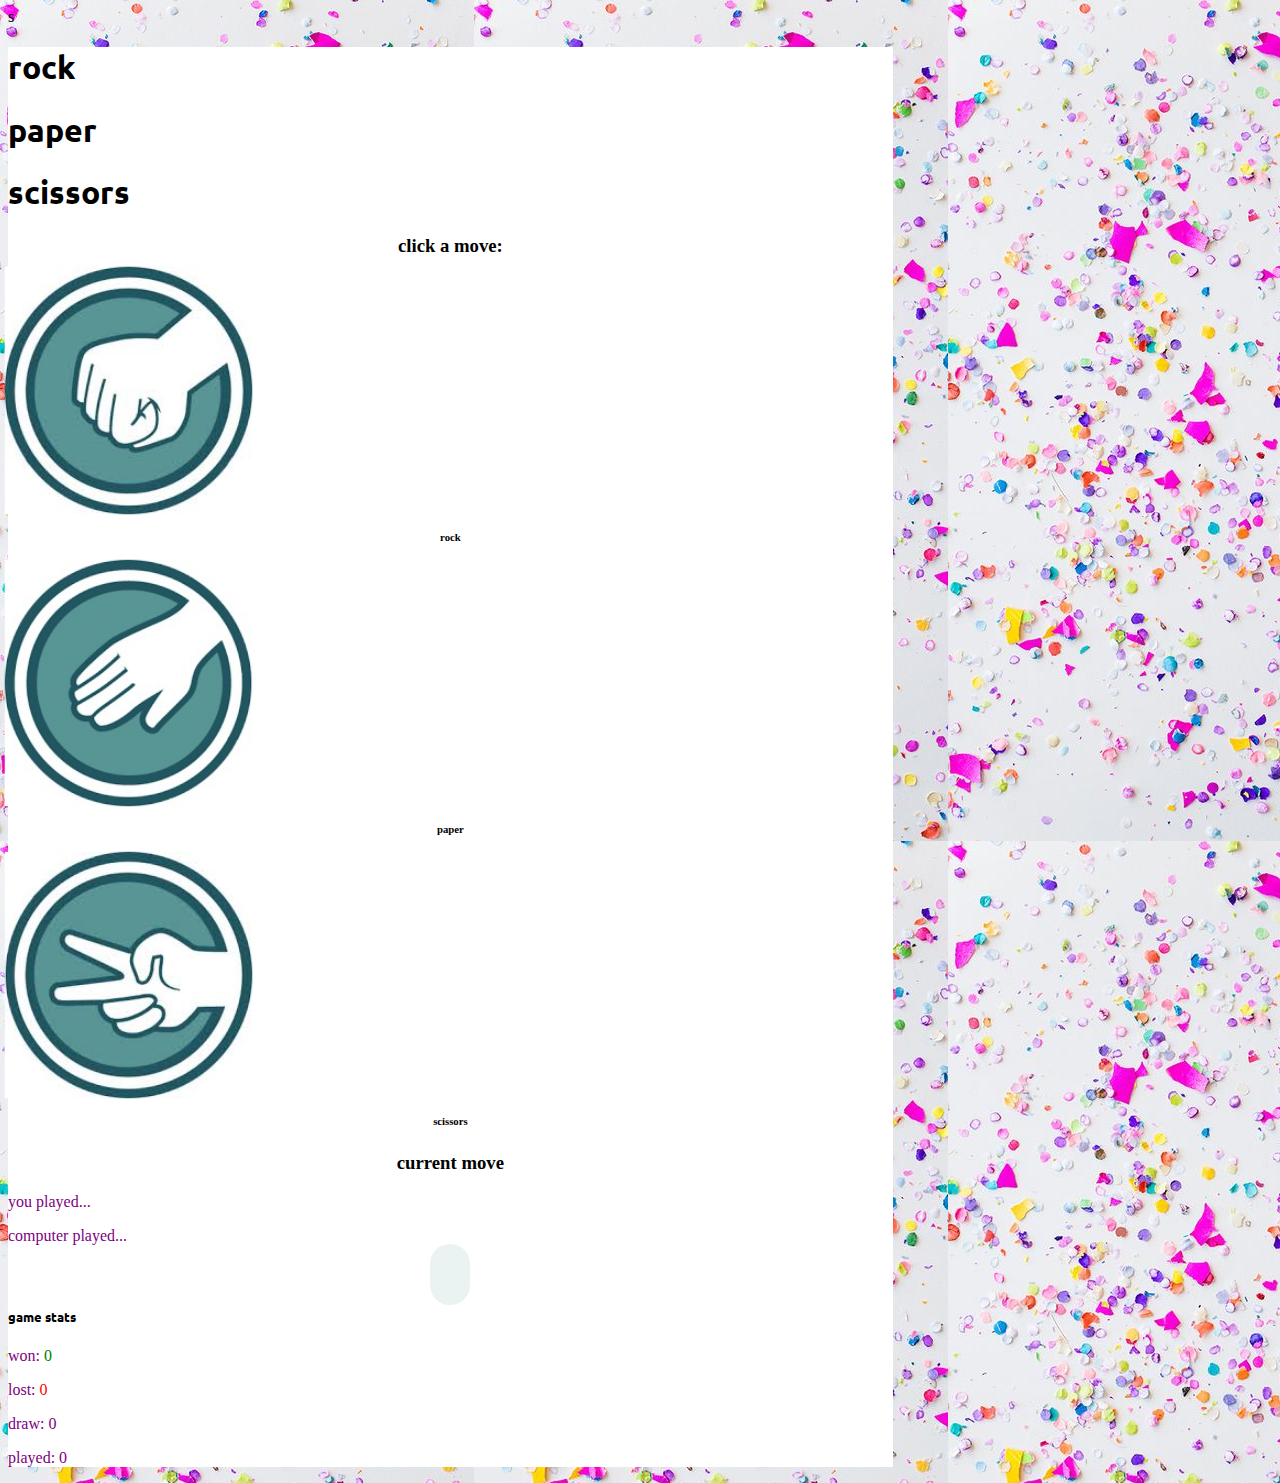
<file: index.html>
﻿<DOCTYPE html>
 <html>
 <head>
   <title>rock paper scissors</title>
   <link rel="stylesheet" href="https://stackpath.bootstrapcdn.com/bootstrap/4.1.3/css/bootstrap.min.css" integrity="sha384-MCw98/SFnGE8fJT3GXwEOngsV7Zt27NXFoaoApmYm81iuXoPkFOJwJ8ERdknLPMO" crossorigin="anonymous">
   <link rel="stylesheet" href="css/style.css">
   <script src="https://code.jquery.com/jquery-3.3.1.min.js" integrity="sha256-FgpCb/KJQlLNfOu91ta32o/NMZxltwRo8QtmkMRdAu8=" crossorigin="anonymous"></script>
   <link href="https://fonts.googleapis.com/css?family=Ubuntu" rel="stylesheet">s
 </head>

 <body background="images/44.jpg">

   <div class="container" id="main">
     <!-- <h1 class="pb-5">Rock Paper Scissors</h1> -->
     <h1 class>rock</h1>
     <h1 class>paper</h1>
     <h1 class="pb-4">scissors</h1>
     <h3 class="pb-5"> click a move:</h3>
     <div class="container d-flex justify-content-center">
       <div class="row pb-5 ">
         <div class="col-md-4 ">
           <button class="pb-2" id="rock"><img src="images/rock.jpg" /> </button>
           <h6>rock</h6>
         </div>

         <div class="col-md-4">
           <button class="pb-2" id="paper"><img src="images/paper.jpg" /> </button>
           <h6>paper</h6>
         </div>

         <div class="col-md-4">
           <button class="pb-2" id="scissors"> <img src="images/scissors.jpg" /> </button>
           <h6>scissors</h6>
         </div>
       </div>

     </div>

     <section>
       <div>

         <h3 class="pb-3">current move</h3>
         <div class="container">
           <div class="row ">
             <div class="col-6 d-flex justify-content-center pb-5">
               <p>
                 you played... <span id="play_you"></span>
               </p>
             </div>
             <div class="col-6 d-flex justify-content-center pb-5">
               <p>
                 computer played... <span id="machine_played" class="reveal-text"></span>
               </p>
             </div>
           </div>
         </div>
       </div>
     </section>

     <section>
       <h3> <span id="verdict"></span></h3>
     </section>

     <section>
       <h5>game stats</h5>
       <p>
         won: <span id="game_won">0</span>
       </p>
       <p>
         lost: <span id="game_lost">0</span>
       </p>
       <p>
         draw: <span id="game_drawn">0</span>
       </p>
       <p>
         played: <span id="game_played">0</span>
       </p>
     </section>

     <script src="https://code.jquery.com/jquery-3.3.1.min.js" integrity="sha256-FgpCb/KJQlLNfOu91ta32o/NMZxltwRo8QtmkMRdAu8=" crossorigin="anonymous"></script>
     <script src="js/engine.js"></script>

   </div>
   <!--closes main container -->
 </body>

 </html>
</file>
<file: css/style.css>
#main {
 background-color: white;
 max-width: 70%;
}
p {
 color: purple;
}

h1, h5 {
  font-family: 'Ubuntu', sans-serif;

}
.col-md-4 p {
  display: block;
  text-align: center;
}
button {
 border-radius: 50%;
}
button:hover {
 opacity: 0.5;
 transform: scaleX(-1);
}
img {
   transform: scale(1.1)
}
h6, h3, h2 {
 text-align: center;
}
#play_you{
 font-size: 30;
 display: block;
 color:green;
 font-weight: bold;
}
#machine_played{
 font-size: 30;
 display: block;
 color:darkred;
 font-weight: bold;
}
#game_won {
 color: green;
}
#game_lost {
 color: red;
}
#verdict {
 color: black;
 border-radius: 25px;
 padding: 20px 20px;
 background-color: #EAF2F2;
}
</file>
